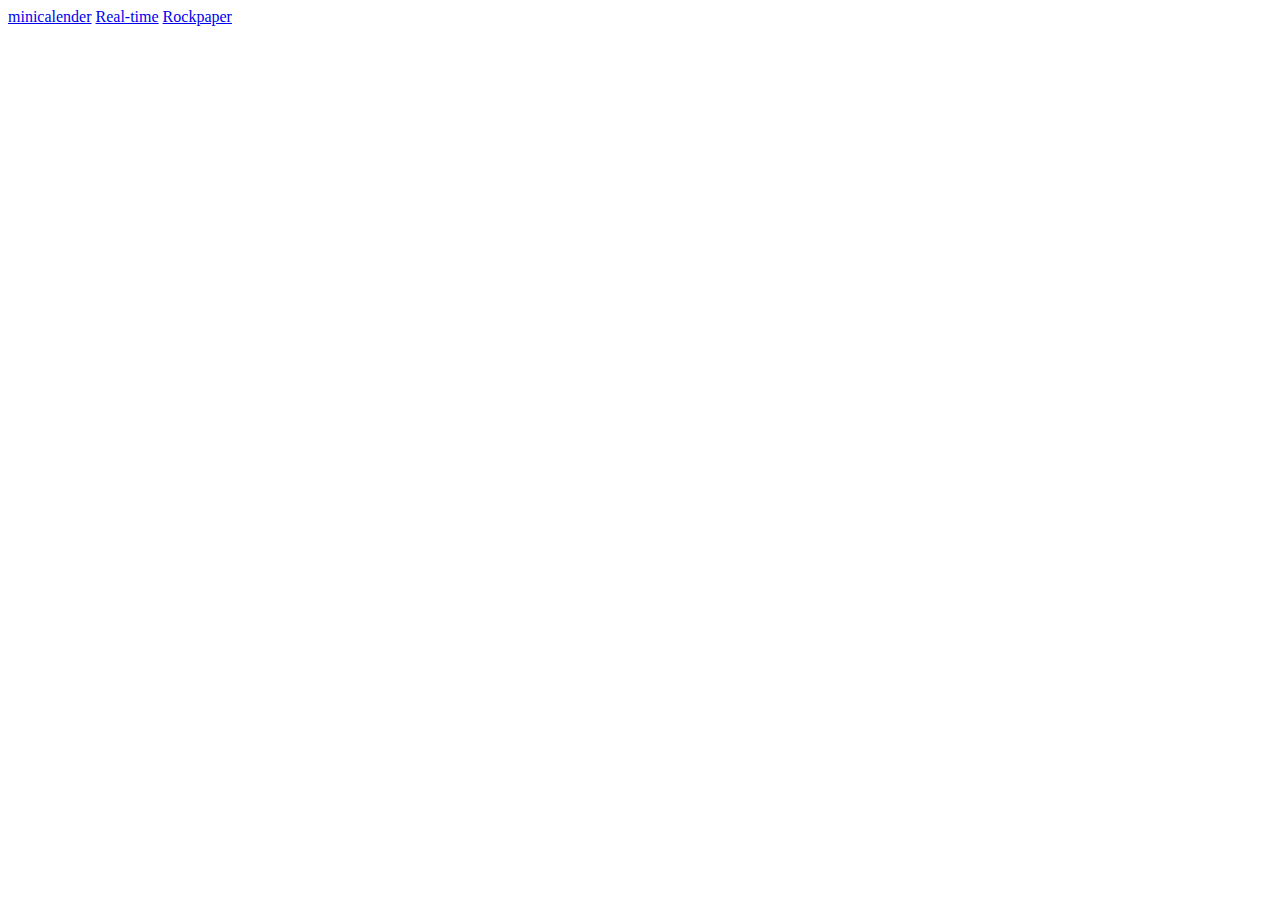
<file: index.html>
<!DOCTYPE html>
<html lang="en">
<head>
    <meta charset="UTF-8">
    <meta name="viewport" content="width=device-width, initial-scale=1.0">
    <title>Basic Projects</title>
</head>
<body>
    <div class="main">
        <a href="./minicalender/">minicalender</a>
        <a href="./Real-time/">Real-time</a>
        <a href="./rockpaper/">Rockpaper</a>
    </div>
</body>
</html>
</file>
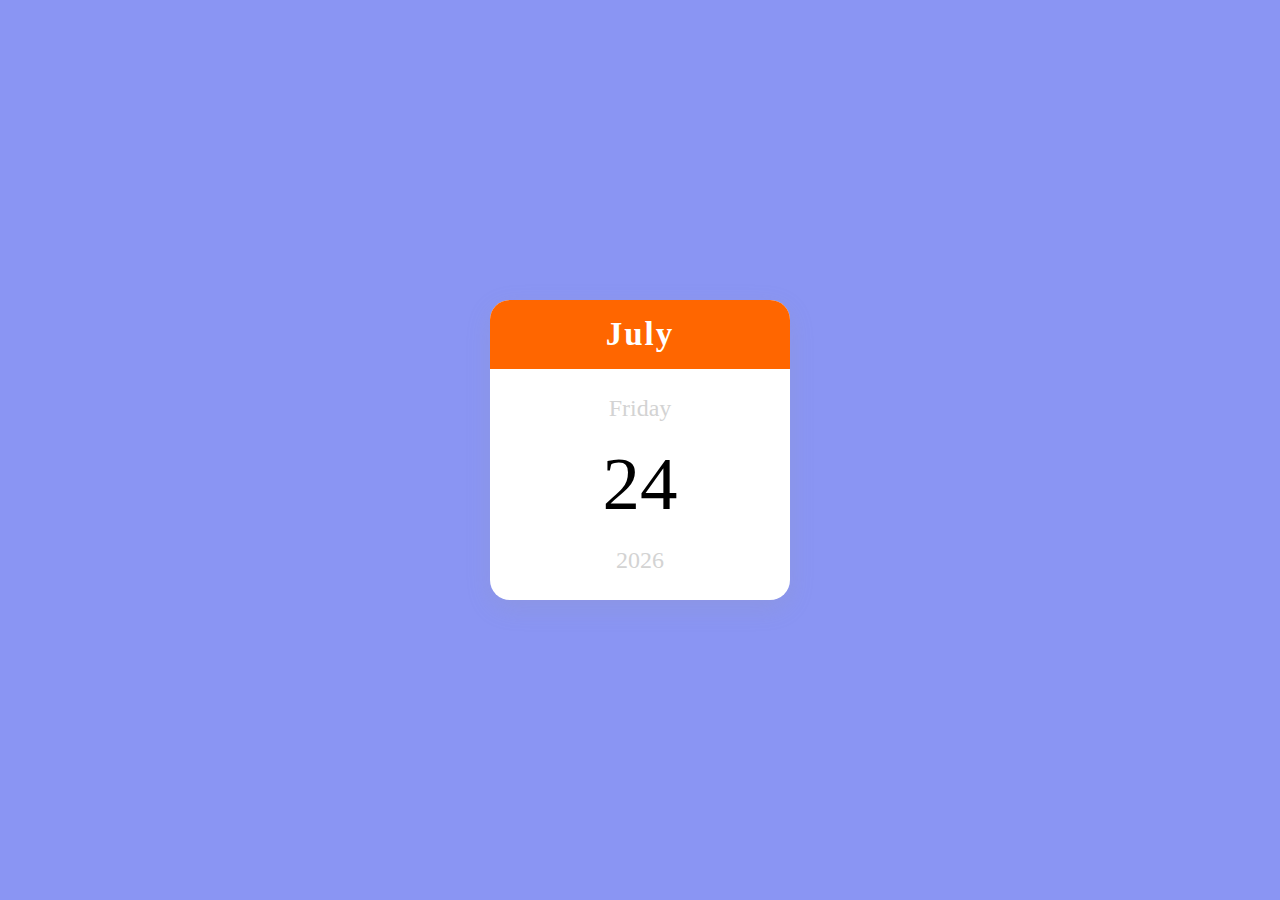
<file: minicalender/index.html>
<!DOCTYPE html>
<html lang="en">
<head>
    <meta charset="UTF-8">
    <meta name="viewport" content="width=device-width, initial-scale=1.0">
    <title>Mini Calender</title>
    <link rel="stylesheet" href="../minicalender/style.css">
</head>
<body>
    <div class="main">
        <div class="month"></div>
        <div class="second">    
            <div class="day"></div>
            <div class="date"></div>
            <div class="year"></div>
        </div>
    </div>

    <script src="../minicalender/script.js"></script>
</body>
</html>
</file>
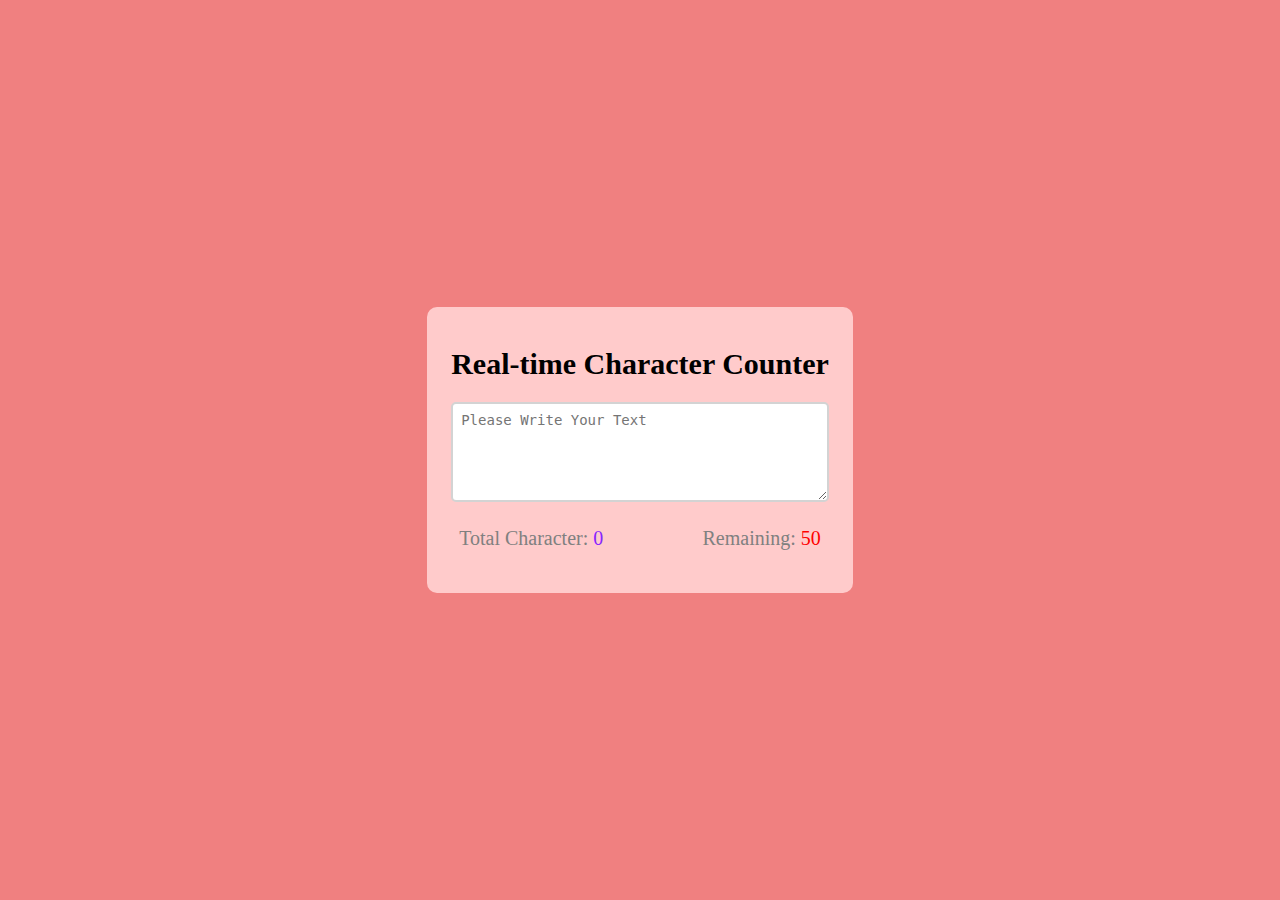
<file: Real-time/index.html>
<!DOCTYPE html>
<html lang="en">
<head>
    <meta charset="UTF-8">
    <meta name="viewport" content="width=device-width, initial-scale=1.0">
    <title>Real-time Character Counter</title>
    <link rel="stylesheet" href="../Real-time/styles.css">
</head>
<body>
    <div class="main">
        <h1>Real-time Character Counter</h1>
        <textarea type="text" name="input-field" id="input-field" placeholder="Please Write Your Text" maxlength="50"></textarea>
        <div class="cal">
            <div class="total">
                Total Character: <span>0</span>
            </div>
            <div class="remain">
                Remaining: <span>50</span>
            </div>
        </div>
    </div>
    <script src="../Real-time/script.js"></script>
</body>
</html>
</file>
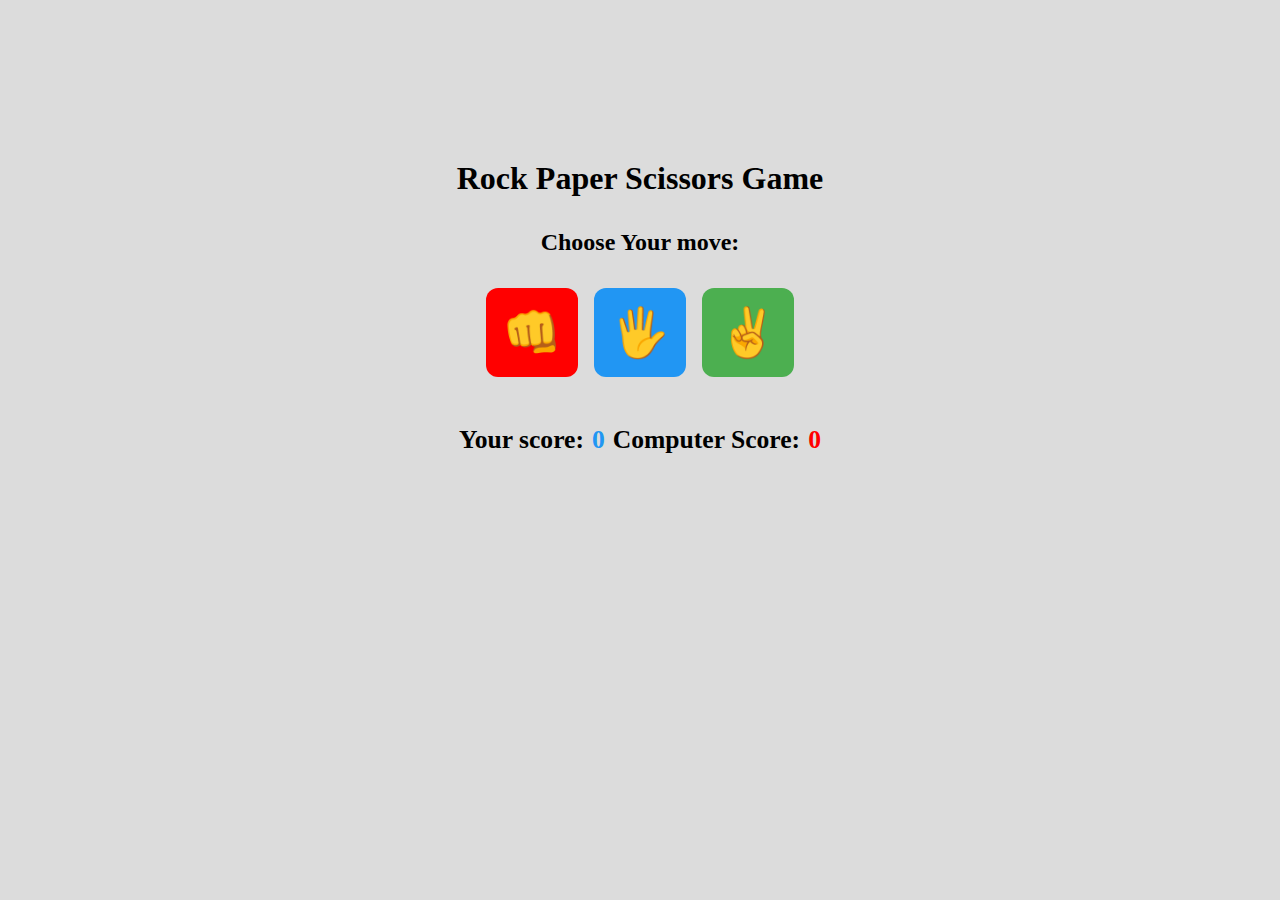
<file: rockpaper/index.html>
<!DOCTYPE html>
<html lang="en">
<head>
    <meta charset="UTF-8">
    <meta name="viewport" content="width=device-width, initial-scale=1.0">
    <title>Rock Paper Scissors Game</title>
    <link rel="stylesheet" href="../rockpaper/style.css">        
</head>
<body>
    <h1>Rock Paper Scissors Game</h1>
    <div class="selection">
        <h2>Choose Your move:</h2>
        <div class="moves">
            <div id="rock" class="move">👊</div>
            <div id="paper" class="move">🖐</div>
            <div id="scissor" class="move">✌</div>
        </div>
        <div  class="message"></div>
        <h2 class="score">
            Your score:<span class="player">0</span> Computer Score: <span class="Computer">0</span>
        </h2>
    </div>
    <script src="../rockpaper/script.js"></script>
</body>
</html>
</file>
<file: minicalender/style.css>
*{
    margin: 0;
    padding: 0;
    box-sizing: border-box;
}
body{
    height: 100vh;
    width: 100vw;
    display: flex;
    justify-content: center;
    align-items: center;
    background-color: rgb(138, 149, 243);
}
.main{
    min-width: 200px;
    width: 300px;
    height: 300px;
    display: flex;
    flex-direction: column;
    align-items: center;
    font-size: 30px;
    border-radius: 20px;
    background-color: white;
    overflow: hidden;
    box-shadow: rgba(149, 157, 165, 0.2) 0px 8px 24px;
}
.month{
    background-color: rgb(255, 102, 0);
    width: 100%;
    color: white;
    padding: 1rem;
    text-align: center;
    font-size: 1.1em;
    font-family:cursive;
    font-weight: 700;
    letter-spacing: 2px;
}
.second{
    display: flex;
    flex-direction: column;
    width: 100%;
    align-items: center;
    justify-content: space-around;
    height: 100%;
    font-family: cursive;
    padding: 1rem;
}
.day{
    color: lightgray;
    font-size: 0.8em;
}
.date{
    font-size: 2.5em;
}
.year{
    font-size: 0.8em;
    color: lightgray;
}
</file>
<file: Real-time/styles.css>
*{
    margin: 0;
    padding: 0;
    box-sizing: border-box;
}
body{
    display: flex;
    width: 100vw;
    height: 100vh;
    justify-content: center;
    align-items: center;
    background-color: rgb(240, 128, 128);
}
.main{
    padding: 2.5rem 1.5rem;
    border-radius: 10px;
    background-color: rgb(255, 203, 203);
    font-size:20px;
    display: flex;
    flex-direction: column;
    justify-content: center;
    align-items: center;
    gap: 1.35rem;
    font-family: cursive;
}
h1{
    font-size: 1.5em;
}
textarea{
    width: 100%;
    height:100px;
    border-radius: 5px;
    border: 2px solid lightgray;
    display: flex;
    padding: 0.5rem;
    font-size: 0.7em;
}
.cal{
    display: flex;
    justify-content: space-between;
    width: 100%;
    padding: 0.2rem 0.5rem;
    color:gray;
}
.total span{
    color: rgb(135, 37, 255);
}
.remain span{
    color: red;
}

@media screen and (max-width:400px) {
    .main{
        font-size: 15px;
    }
}
</file>
<file: rockpaper/style.css>
*{
    margin: 0;
    padding: 0;
    box-sizing: border-box;
}
.message{
    font-size: 1.6rem;
    font-weight: 800;
}

body{
    display: flex;
    justify-content: center;
    align-items: center;
    padding-top:10rem ;
    flex-direction: column;
    gap: 2rem;
    background-color: gainsboro;
}
.selection{
    display: flex;
    justify-content: center;
    flex-direction: column;
    align-items: center;
    gap: 1rem;
}
.moves{
    display: flex;
    font-size: 3rem;
    gap: 1rem;
    padding: 1rem;
}
.move{
    padding: 1rem;
    display: flex;
    justify-content: center;
    align-items: center;
    border-radius: 12px;
    transition-delay: 50ms;
}
.move:hover{
    transform: scale(1.03);
    cursor: pointer;
    opacity: 80%;
}
.moves :nth-child(1){
    background-color: #ff0000;
}
.moves :nth-child(2){
    background-color: #2196f3;
}
.moves :nth-child(3){
    background-color:  #4caf50;
}
.score{
    display: flex;
    gap: 0.5rem;
    font-size: 1.6rem;
}
.score :nth-child(1){
    color: #2196f3;
}
.score :nth-child(2){
    color: #ff0000;
}
</file>
